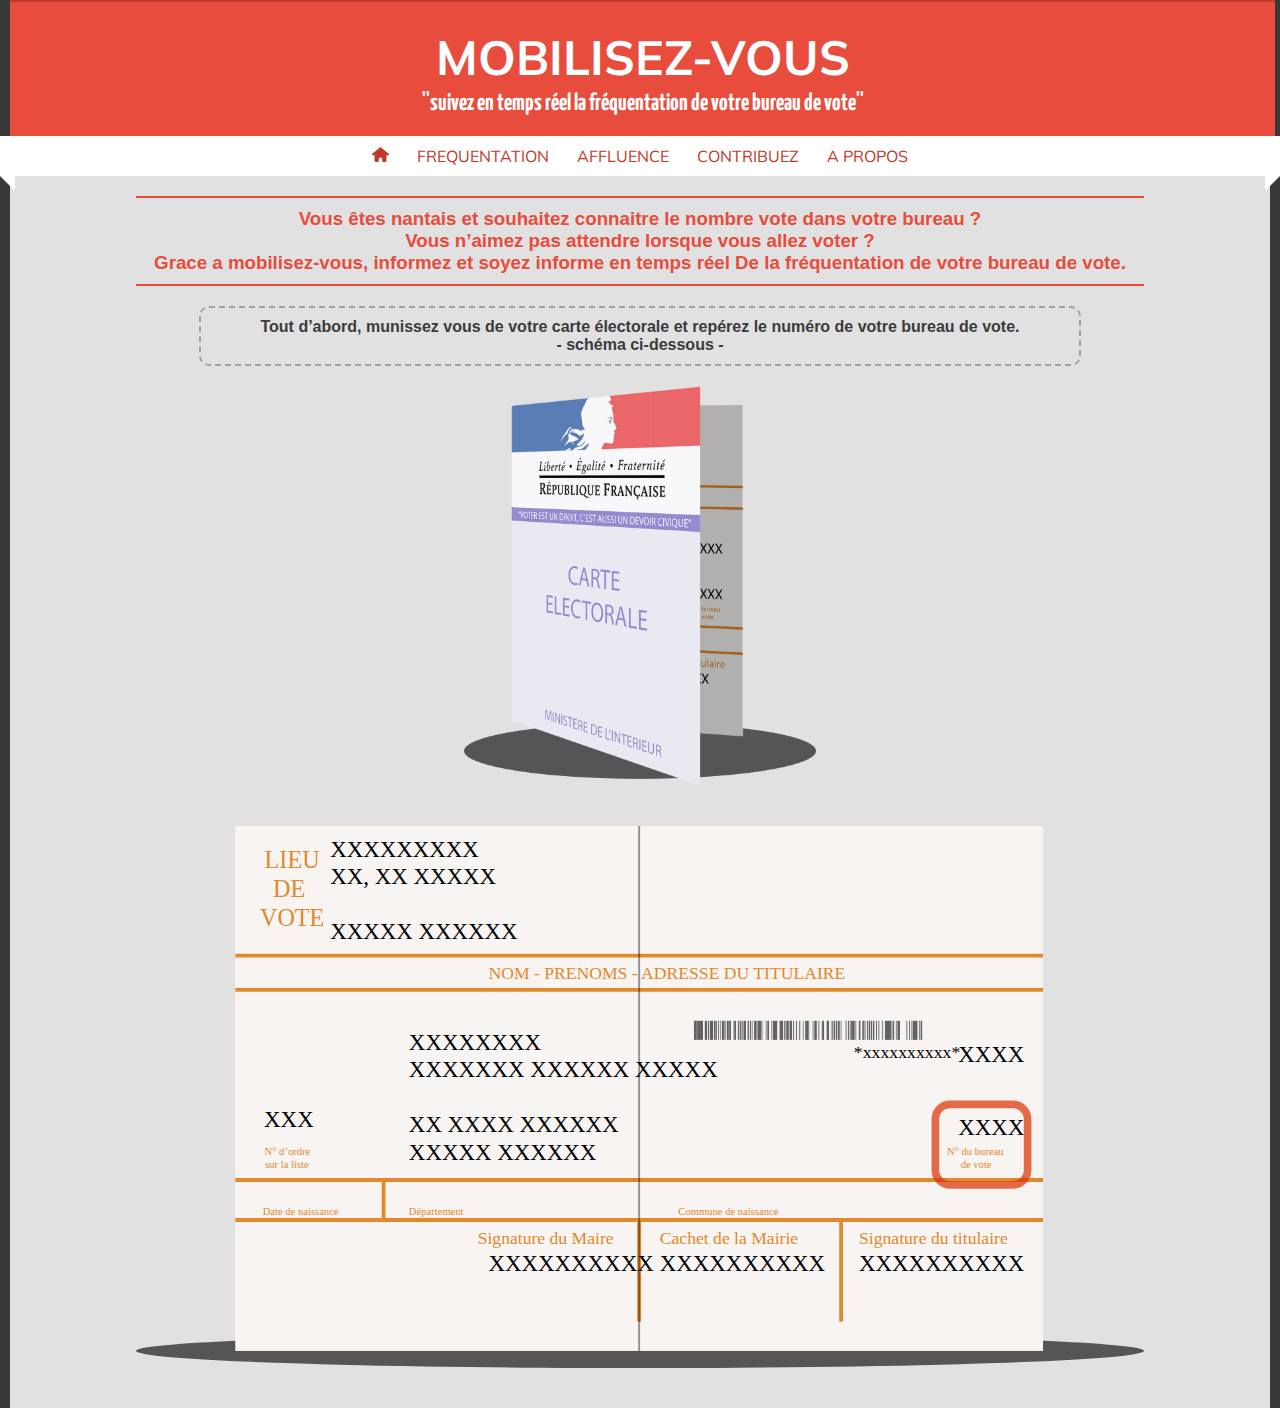
<file: index.html>
<html lang="fr">
<head>
    <meta http-equiv="Content-Type" content="text/html; charset=UTF-8" />
    <title>
        Accueil    </title>
    <link rel="stylesheet" type="text/css" href="css/base.css" />
</head>
<body>

<!-- Le titre, les menus, la sidebar  -->
<header>
    <!-- le titre et sous titre -->
    <div id="title">
        <h1>MOBILISEZ-VOUS</h1>
        <h2>''suivez en temps réel la fréquentation de votre bureau de vote''</h2>
    </div>
    <!-- les menus -->
    <ul id="menu">
        <li class="home"><a href="index.html"> <img class="home" src="images/home.svg" /> </a></li>
        <li><a href="frequentation.html">FREQUENTATION</a></li>
        <li><a href="affluence.html">AFFLUENCE</a></li>
        <li><a href="contribuez.html">CONTRIBUEZ</a></li>
        <li><a href="apropos.html">A PROPOS</a></li>
    </ul>
    <img id="bandeau1" src="images/triangle1.svg">
    <img id="bandeau2" src="images/triangle2.svg">
</header>

    <!-- la sidebar -->


<div id="main">

    <h3>Vous êtes nantais et souhaitez connaitre le nombre vote dans votre bureau ?<br>
Vous n’aimez pas attendre lorsque vous allez voter ?</br>
Grace a mobilisez-vous, informez et soyez informe en temps réel 
De la fréquentation de votre bureau de vote.
    </h3>
    <h4>
    Tout d’abord, munissez vous de votre carte électorale et repérez le numéro de votre bureau de vote.<br>
    - schéma ci-dessous -
    </h4>
    <img src="images/illu-carte.png" class="accueil-illu">
    <img src="images/carteElecFace2.svg" class="accueil-illu2">
</div>
<!--[if IE]>
<div id="ie">
Chrome, Firefox ou même Safari mais par pitiée, pas Internet Explorer<br>
<a href="https://www.google.com/intl/fr_fr/chrome/browser/">Installer Chorme</a><br>
<a href="http://www.mozilla.org/fr/firefox/new/">Istaller Firefox</a><br>
</div>
<![endif]-->
<footer>

</footer>

</body>
</html>
</file>
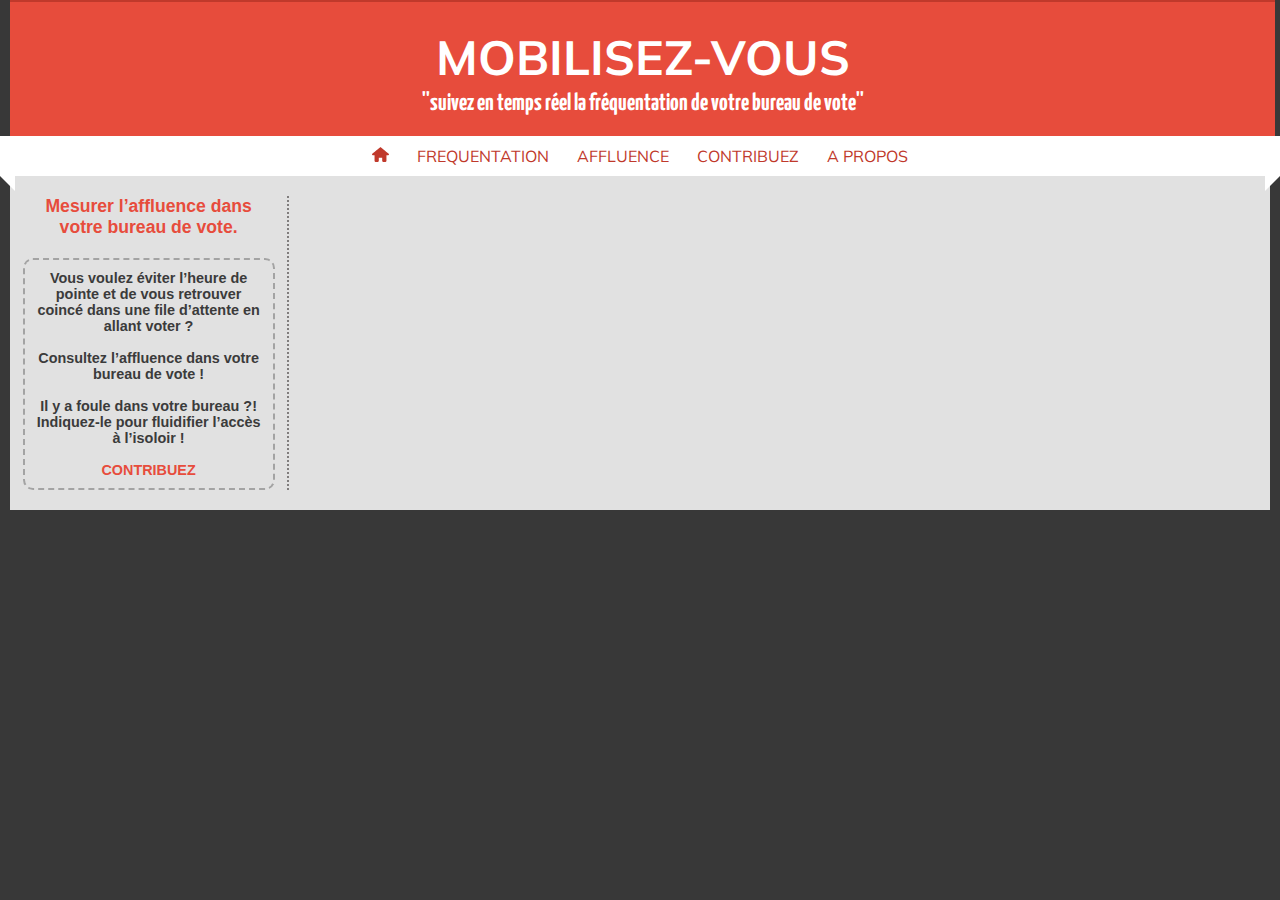
<file: affluence.html>
<html lang="fr">
<head>
    <meta http-equiv="Content-Type" content="text/html; charset=UTF-8" />
    <title>
        Affluence    </title>
    <link rel="stylesheet" type="text/css" href="css/base.css" />
</head>
<body>

<!-- Le titre, les menus, la sidebar  -->
<header>
    <!-- le titre et sous titre -->
    <div id="title">
        <h1>MOBILISEZ-VOUS</h1>
        <h2>''suivez en temps réel la fréquentation de votre bureau de vote''</h2>
    </div>
    <!-- les menus -->
    <ul id="menu">
        <li class="home"><a href="index.html"> <img class="home" src="images/home.svg" /> </a></li>
        <li><a href="frequentation.html">FREQUENTATION</a></li>
        <li><a href="affluence.html">AFFLUENCE</a></li>
        <li><a href="contribuez.html">CONTRIBUEZ</a></li>
        <li><a href="apropos.html">A PROPOS</a></li>
    </ul>
    <img id="bandeau1" src="images/triangle1.svg">
    <img id="bandeau2" src="images/triangle2.svg">
</header>

    <!-- la sidebar -->


<div id="main">

    <div id="sidebar">
    	<h5>
    		Mesurer l’affluence dans votre bureau de vote.
    	</h5>
    	<h6>
    		Vous voulez éviter l’heure de pointe et de vous retrouver coincé dans une file d’attente en allant voter ?<br><br>
    		Consultez l’affluence dans votre bureau de vote !<br><br>
			Il y a foule dans votre bureau ?! Indiquez-le pour fluidifier l’accès à l’isoloir ! <br><br>
			<a href="contribuez.html">CONTRIBUEZ</a>
    	</h6>
    </div>

    <div id="content-side">

    </div>
</div>
<!--[if IE]>
<div id="ie">
Chrome, Firefox ou même Safari mais par pitiée, pas Internet Explorer<br>
<a href="https://www.google.com/intl/fr_fr/chrome/browser/">Installer Chorme</a><br>
<a href="http://www.mozilla.org/fr/firefox/new/">Istaller Firefox</a><br>
</div>
<![endif]-->
<footer>

</footer>

</body>
</html>
</file>
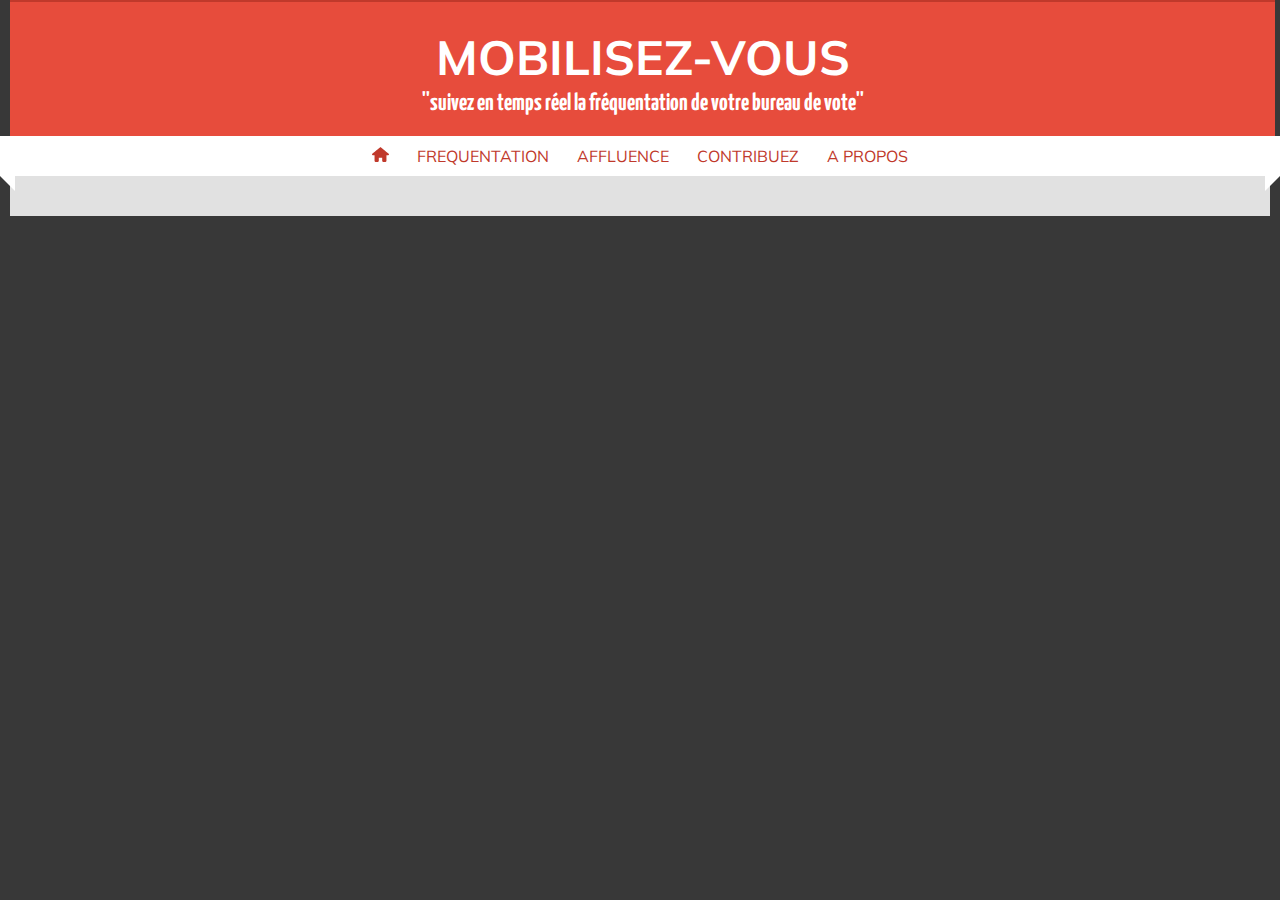
<file: apropos.html>
<html lang="fr">
<head>
    <meta http-equiv="Content-Type" content="text/html; charset=UTF-8" />
    <title>
        A propos    </title>
    <link rel="stylesheet" type="text/css" href="css/base.css" />
</head>
<body>

<!-- Le titre, les menus, la sidebar  -->
<header>
    <!-- le titre et sous titre -->
    <div id="title">
        <h1>MOBILISEZ-VOUS</h1>
        <h2>''suivez en temps réel la fréquentation de votre bureau de vote''</h2>
    </div>
    <!-- les menus -->
    <ul id="menu">
        <li class="home"><a href="index.html"> <img class="home" src="images/home.svg" /> </a></li>
        <li><a href="frequentation.html">FREQUENTATION</a></li>
        <li><a href="affluence.html">AFFLUENCE</a></li>
        <li><a href="contribuez.html">CONTRIBUEZ</a></li>
        <li><a href="apropos.html">A PROPOS</a></li>
    </ul>
    <img id="bandeau1" src="images/triangle1.svg">
    <img id="bandeau2" src="images/triangle2.svg">
</header>

    <!-- la sidebar -->


<div id="main">


</div>
<!--[if IE]>
<div id="ie">
Chrome, Firefox ou même Safari mais par pitiée, pas Internet Explorer<br>
<a href="https://www.google.com/intl/fr_fr/chrome/browser/">Installer Chorme</a><br>
<a href="http://www.mozilla.org/fr/firefox/new/">Istaller Firefox</a><br>
</div>
<![endif]-->
<footer>

</footer>

</body>
</html>
</file>
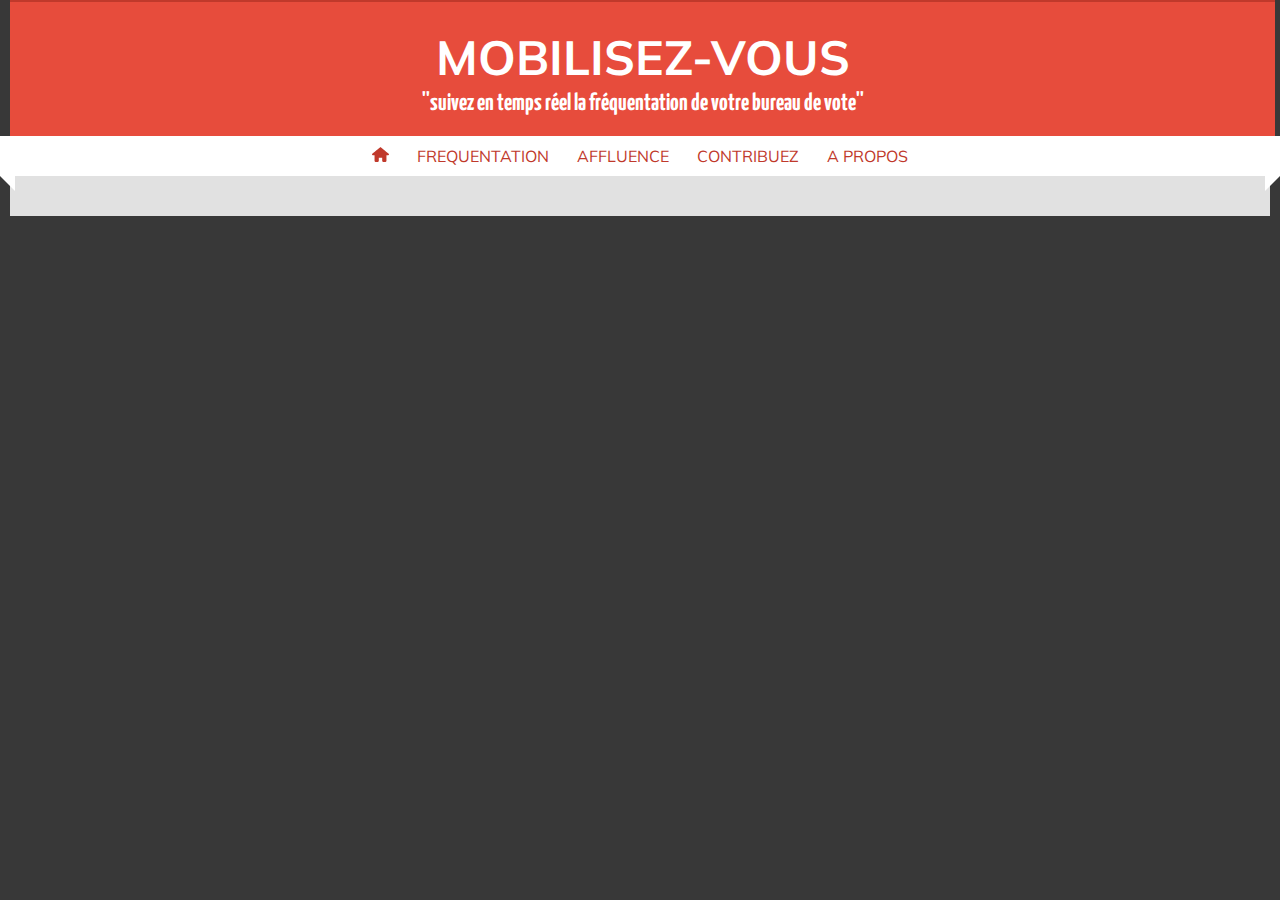
<file: contribuez.html>
<html lang="fr">
<head>
    <meta http-equiv="Content-Type" content="text/html; charset=UTF-8" />
    <title>
        Contribuez    </title>
    <link rel="stylesheet" type="text/css" href="css/base.css" />
</head>
<body>

<!-- Le titre, les menus, la sidebar  -->
<header>
    <!-- le titre et sous titre -->
    <div id="title">
        <h1>MOBILISEZ-VOUS</h1>
        <h2>''suivez en temps réel la fréquentation de votre bureau de vote''</h2>
    </div>
    <!-- les menus -->
    <ul id="menu">
        <li class="home"><a href="index.html"> <img class="home" src="images/home.svg" /> </a></li>
        <li><a href="frequentation.html">FREQUENTATION</a></li>
        <li><a href="affluence.html">AFFLUENCE</a></li>
        <li><a href="contribuez.html">CONTRIBUEZ</a></li>
        <li><a href="apropos.html">A PROPOS</a></li>
    </ul>
    <img id="bandeau1" src="images/triangle1.svg">
    <img id="bandeau2" src="images/triangle2.svg">
</header>

    <!-- la sidebar -->


<div id="main">


</div>
<!--[if IE]>
<div id="ie">
Chrome, Firefox ou même Safari mais par pitiée, pas Internet Explorer<br>
<a href="https://www.google.com/intl/fr_fr/chrome/browser/">Installer Chorme</a><br>
<a href="http://www.mozilla.org/fr/firefox/new/">Istaller Firefox</a><br>
</div>
<![endif]-->
<footer>

</footer>

</body>
</html>
</file>
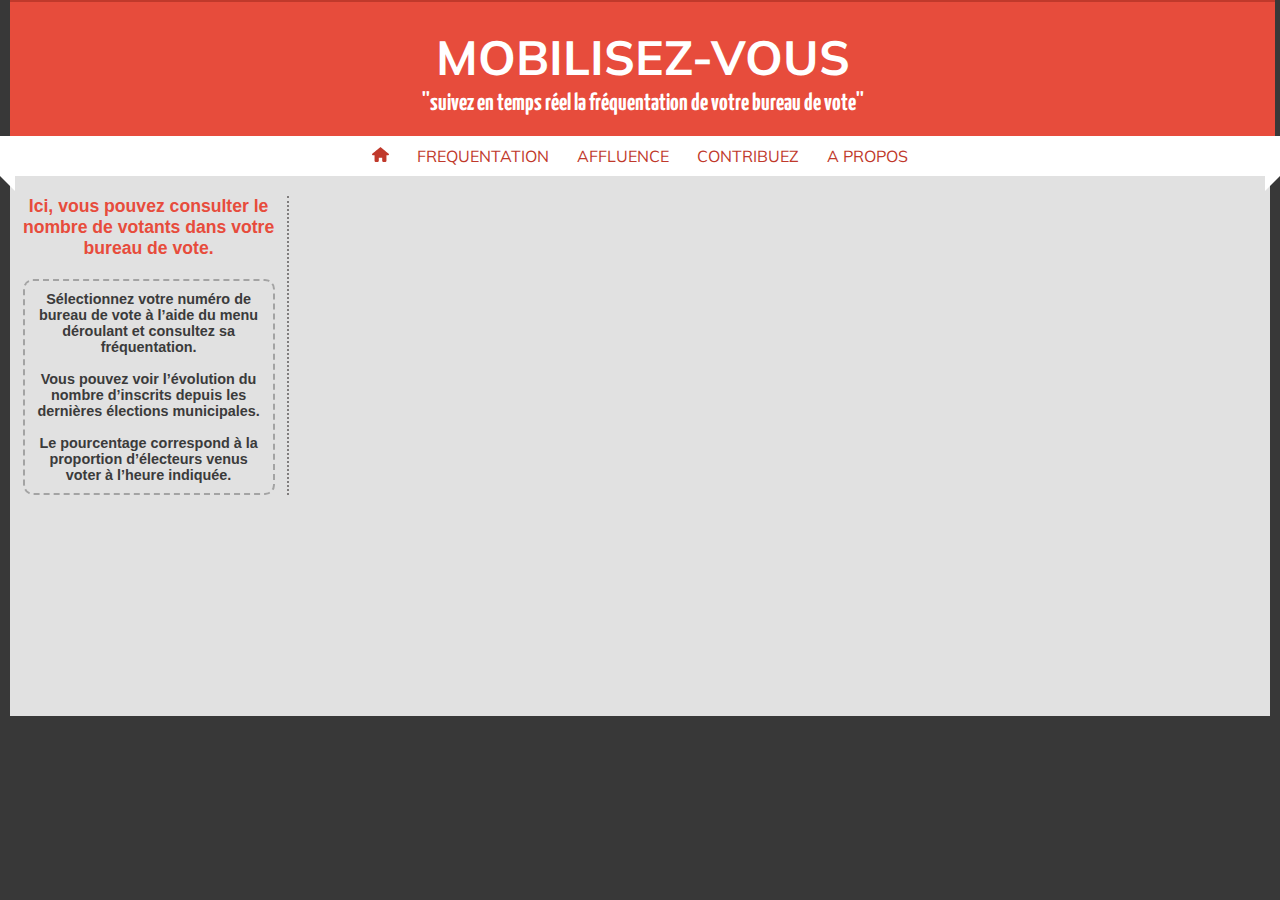
<file: frequentation.html>
<html lang="fr">
<head>
    <meta http-equiv="Content-Type" content="text/html; charset=UTF-8" />
    <title>
        Fréquentation    </title>
    <link rel="stylesheet" type="text/css" href="css/base.css" />
</head>
<body>

<!-- Le titre, les menus, la sidebar  -->
<header>
    <!-- le titre et sous titre -->
    <div id="title">
        <h1>MOBILISEZ-VOUS</h1>
        <h2>''suivez en temps réel la fréquentation de votre bureau de vote''</h2>
    </div>
    <!-- les menus -->
    <ul id="menu">
        <li class="home"><a href="index.html"> <img class="home" src="images/home.svg" /> </a></li>
        <li><a href="frequentation.html">FREQUENTATION</a></li>
        <li><a href="affluence.html">AFFLUENCE</a></li>
        <li><a href="contribuez.html">CONTRIBUEZ</a></li>
        <li><a href="apropos.html">A PROPOS</a></li>
    </ul>
    <img id="bandeau1" src="images/triangle1.svg">
    <img id="bandeau2" src="images/triangle2.svg">
</header>
    <!-- la sidebar -->
<div id="main">
    <link rel="stylesheet" href="//cdn.leafletjs.com/leaflet-0.7.2/leaflet.css" />
    <style>
    #map {
      width: 99%;
      height: 500px;
    }

    .active {
        stroke: green;
        stroke-width: 1px;
    }
    .info {
        padding: 6px 8px;
        font: 14px/16px Arial, Helvetica, sans-serif;
        background: white;
        background: rgba(255,255,255,0.8);
        box-shadow: 0 0 15px rgba(0,0,0,0.2);
        border-radius: 5px;
    }
    .info h4 {
        margin: 0 0 5px;
        color: #777;
    }

    .legend {
        text-align: left;
        line-height: 18px;
        color: #555;
    }
    .legend i {
        width: 18px;
        height: 18px;
        float: left;
        margin-right: 8px;
        opacity: 0.7;
    }
    /* TypeAhead */

    .typeahead,
    .tt-query,
    .tt-hint {
      width: 396px;
      height: 30px;
      padding: 8px 12px;
      font-size: 24px;
      line-height: 30px;
      border: 2px solid #ccc;
      -webkit-border-radius: 8px;
         -moz-border-radius: 8px;
              border-radius: 8px;
      outline: none;
    }

    .typeahead {
      background-color: #fff;
    }

    .typeahead:focus {
      border: 2px solid #0097cf;
    }

    .tt-query {
      -webkit-box-shadow: inset 0 1px 1px rgba(0, 0, 0, 0.075);
         -moz-box-shadow: inset 0 1px 1px rgba(0, 0, 0, 0.075);
              box-shadow: inset 0 1px 1px rgba(0, 0, 0, 0.075);
    }

    .tt-hint {
      color: #999
    }

    .tt-dropdown-menu {
      width: 422px;
      margin-top: 12px;
      padding: 8px 0;
      background-color: #fff;
      border: 1px solid #ccc;
      border: 1px solid rgba(0, 0, 0, 0.2);
      -webkit-border-radius: 8px;
         -moz-border-radius: 8px;
              border-radius: 8px;
      -webkit-box-shadow: 0 5px 10px rgba(0,0,0,.2);
         -moz-box-shadow: 0 5px 10px rgba(0,0,0,.2);
              box-shadow: 0 5px 10px rgba(0,0,0,.2);
    }

    .tt-suggestion {
      padding: 3px 20px;
      font-size: 18px;
      line-height: 24px;
    }

    .tt-suggestion.tt-cursor {
      color: #fff;
      background-color: #0097cf;

    }
    </style>

    <div id="sidebar">
        <h5>Ici, vous pouvez consulter le nombre de votants dans votre bureau de vote.</h5>
        <h6>Sélectionnez votre numéro de bureau de vote à l’aide du menu déroulant et consultez sa fréquentation.<br><br>
            Vous pouvez voir l’évolution du nombre d’inscrits depuis les dernières élections municipales.<br><br>
            Le pourcentage correspond à la proportion d’électeurs venus voter à l’heure indiquée.
        </h6>
    </div>

    <div id="content-side">
    <div id="map"></div>
    <script src="//cdn.leafletjs.com/leaflet-0.7.2/leaflet.js"></script>
    <script src='//api.tiles.mapbox.com/mapbox.js/plugins/leaflet-omnivore/v0.0.0/leaflet-omnivore.min.js'></script>
    <script src="js/simple_statistics.js"></script>
    <script src="js/chroma.min.js"></script>
    <script src="js/leaflet.ajax.js"></script>
    <script src="js/jquery-1.10.2.min.js"></script>
    <script src="js/typeahead.bundle.js"></script>

    <script type="text/javascript">
        // Initialisation de l'emprise initiale et de la carte
        var initialBounds = new L.latLngBounds(new L.latLng(47.18, -1.64), new L.latLng(47.295, -1.47));
        var map = L.map('map', {
            center: [47.2375, -1.555],
            zoom: 12,
            maxZoom: 16,
            minZoom: 11
        });

        // Ajout du fond de carte
        L.tileLayer('http://{s}.acetate.geoiq.com/tiles/' + 'terrain' + '/{z}/{x}/{y}' + '.png', {
            //maxZoom: 18,
            opacity: 0.4,
            attribution: 'Map data &copy; <a href="http://openstreetmap.org">OpenStreetMap</a> contributors, <a href="http://creativecommons.org/licenses/by-sa/2.0/">CC-BY-SA</a>, Imagery © <a href="http://cloudmade.com">CloudMade</a>'
        }).addTo(map);

        L.tileLayer('http://{s}.acetate.geoiq.com/tiles/' + 'acetate-labels' + '/{z}/{x}/{y}' + '.png', {
            //maxZoom: 18,
            attribution: 'Map data &copy; <a href="http://openstreetmap.org">OpenStreetMap</a> contributors, <a href="http://creativecommons.org/licenses/by-sa/2.0/">CC-BY-SA</a>, Imagery © <a href="http://cloudmade.com">CloudMade</a>'
        }).addTo(map);


        // Controle permettant d'afficher les informations au survol
        var info = L.control();

        info.onAdd = function (map) {
            this._div = L.DomUtil.create('div', 'info');
            this.update();
            return this._div;
        };

        info.update = function (props) {
            this._div.innerHTML = (props ? '<h4> Bureau ' + props.IDBURO + ' - Année 2008</h4>' +
                '<i><b>Adresse</b></i>:' + props.LIEU_SITE + ' ' + props.LIEU_NOM + '<br />' + props.LIEU_ADRES + '<br />' +
                '<i><b>Nombre de votants</b></i>: ' + props.resultats_2008_municipales_VOT2008 + '<br />' +
                '<i><b>Nombre d\'inscrits</b></i>: ' + props.resultats_2008_municipales_INS2008 + ' '  + '<br />' +
                '<i><b>Pourcentage de votants</b></i>: ' + props.resultats_2008_municipales_VOT2008P + '%'
                : 'Survolez un bureau de vote');
        };

        info.addTo(map);

        var myJson = {};

        function returnCoupletInfo(d) {
            for (var i = 0; i < myJson.couples.length - 1; i++) {
                var couplet = myJson.couples.slice(i, i + 2);
                var returnValue = {couplet : couplet};
                if (i < (myJson.couples.length - 2)) {
                    if (d >= couplet[0] && d < couplet[1]){
                        returnValue["position"] = i;
                        return returnValue;
                    }
                } else {
                    couplet = myJson.couples.slice(i, i + 1);
                        returnValue["position"] = i;
                        return returnValue;
                }
            }
        };

        // get color depending on population density value
        function getColor(d) {
            var valuePosition = returnCoupletInfo(d);
            var colorRanges = chroma.brewer.OrRd.slice(0,7);
            var colorRanges = chroma.brewer.Reds.slice(0,7);

            var retour = colorRanges[valuePosition.position];
            return retour;
        }
        function style(feature) {
            return {
                weight: 1,
                opacity: 1,
                color: 'white',
                //dashArray: '3',
                fillOpacity: 0.9,
                fillColor: getColor(feature.properties.resultats_2008_municipales_VOT2008P)
            };
        }

        var geojson;

        function highlightFeature(e) {
            var layer = e.target;

            layer.setStyle({
                weight: 2,
                color: '#666',
                dashArray: '',
                fillOpacity: 0.7
            });

            if (!L.Browser.ie && !L.Browser.opera) {
                layer.bringToFront();
            }

            info.update(layer.feature.properties);
        }

        function resetHighlight(e) {
            geojson.resetStyle(e.target);
            info.update();
        }

        function zoomToFeature(e) {
            var center = e.target.getBounds()
                           .getCenter();
            map.setView(center, 14);
            //map.fitBounds(e.target.getBounds());
        }

        function onEachFeature(feature, layer) {
            layer.on({
                mouseover: highlightFeature,
                mouseout: resetHighlight,
                click: zoomToFeature
            });
        }

        // Chargement de la couche GeoJSON
        L.Util.ajax("data/geo/bureaux-votes-nantes-2008.geojson").then(function(data){
            var dataPourcents = data.features.map(function(element, index, array) {
                return element.properties.resultats_2008_municipales_VOT2008P;
            });
            var dataPourcents = data.features.map(function(element, index, array) {
                return element.properties.resultats_2008_municipales_VOT2008P;
            });

            myJson.couples = ss.jenks(dataPourcents, 7);

            geojson = L.geoJson(data, {
                style: style,
                onEachFeature: onEachFeature
            });

            map.addLayer(geojson);

            addLegend();

        });

        //Ajout des crédits
        map.attributionControl.addAttribution('Données <a href="http://data.nantes.fr/">Ville de Nantes</a>, <a href="http://data.nantes.fr/licence/">licence ODBL</a> &copy;');

        function addLegend() {
            // Gestion de la légende
            var legend = L.control({position: 'bottomright'});

            legend.onAdd = function (map) {

                var div = L.DomUtil.create('div', 'info legend'),
                    grades = myJson.couples,
                    labels = [],
                    from, to;

                for (var j = 0; j < grades.length - 1; j++) {
                    from = grades[j];
                    to = grades[j + 1];

                    labels.push(
                        '<i style="background:' + getColor(from) + '"></i> ' +
                        from + (to ? '&ndash;' + to : '+'));
                }

                div.innerHTML = labels.join('<br>');
                return div;
            };

            legend.addTo(map);
        }

    </script>
    </div>
</div>
<footer>
</footer>
</body>
</html>
</file>
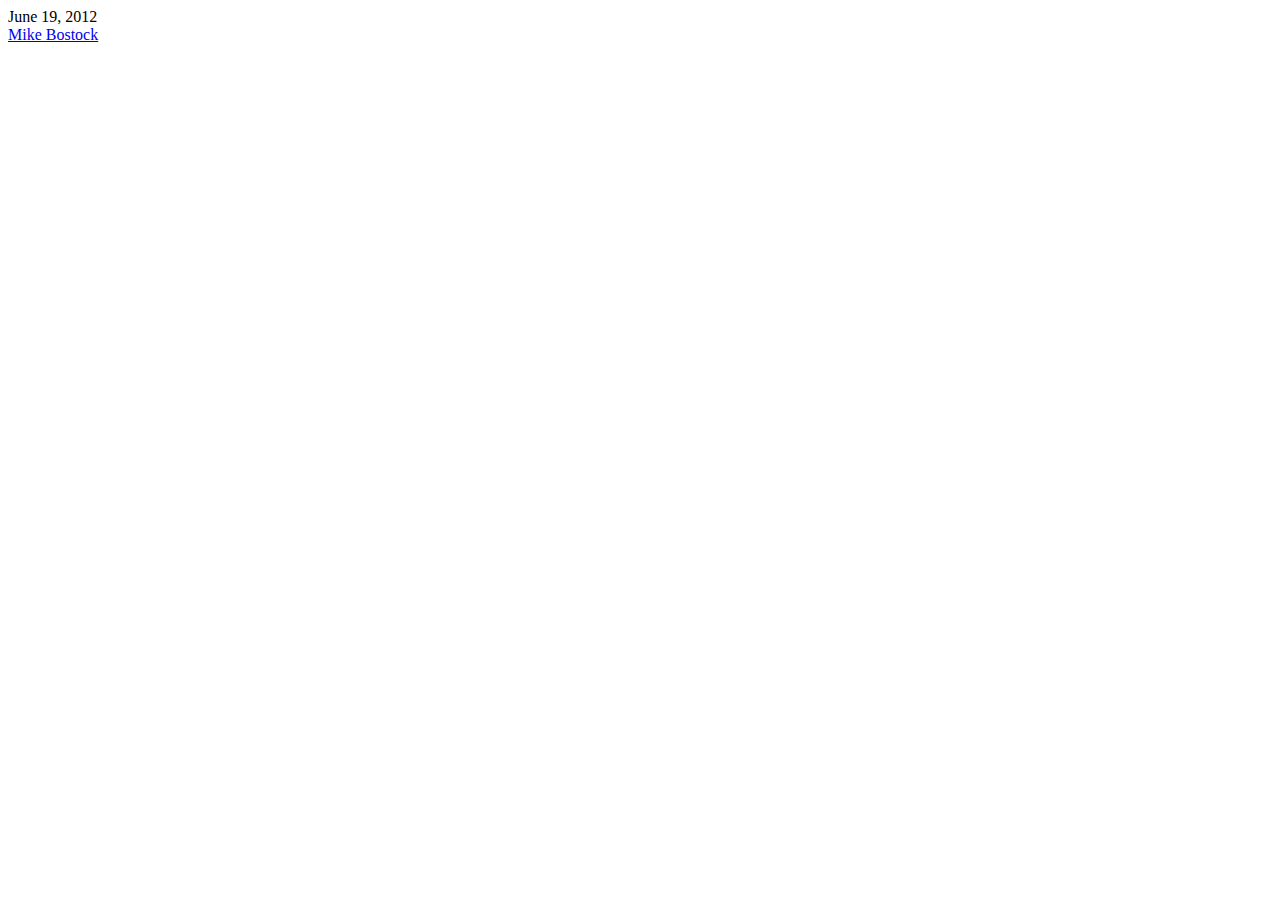
<file: testD3Leaflet.html>
<!DOCTYPE html>
<html>
<meta charset="utf-8">
<title>D3 + Leaflet</title>
<style>

@import url(http://cdn.leafletjs.com/leaflet-0.7.2/leaflet.css);

#map {
  width: 960px;
  height: 500px;
}

svg {
  position: relative;
}

path {
  fill: #000;
  fill-opacity: .2;
  stroke: #fff;
  stroke-width: 1.5px;
}

path:hover {
  fill: brown;
  fill-opacity: .7;
}

</style>

<header>
  <aside>June 19, 2012</aside>
  <a href="../" rel="author">Mike Bostock</a>
</header>


<p id="map">


<script src="http://d3js.org/d3.v3.min.js"></script>
<script src="http://cdn.leafletjs.com/leaflet-0.7.2/leaflet.js"></script>
<script>

//var map = new L.Map("map", {center: [37.8, -96.9], zoom: 4})
var initialZoom = 12;
var map = new L.Map("map", {center: [47.2375, -1.655], zoom: initialZoom})
    .addLayer(new L.TileLayer("http://{s}.tile.cloudmade.com/1a1b06b230af4efdbb989ea99e9841af/998/256/{z}/{x}/{y}.png"));

var svg = d3.select(map.getPanes().overlayPane).append("svg"),
    g = svg.append("g").attr("class", "leaflet-zoom-hide");

//d3.json("us-states.json", function(collection) {
d3.json("data/geo/bureaux-votes-nantes.geojson", function(collection) {
  var transform = d3.geo.transform({point: projectPoint}),
      path = d3.geo.path().projection(transform),
      bounds = path.bounds(collection);

      console.log(bounds);

  var feature = g.selectAll("path")
      .data(collection.features)
    .enter().append("path");

  map.on("moveend", reset);
  reset();

  // Reposition the SVG to cover the features.
  function reset() {
      var bounds = path.bounds(collection);

    var topLeft = bounds[0],
        bottomRight = bounds[1];
        console.log("abc");
    
    svg .attr("width", bottomRight[0] - topLeft[0])
        .attr("height", bottomRight[1] - topLeft[1])
        .style("left", topLeft[0] + "px")
        .style("top", topLeft[1] + "px");

    g   .attr("transform", "translate(" + -topLeft[0] + "," + -topLeft[1] + ")");

    feature.attr("d", path);
  }

  // Use Leaflet to implement a D3 geometric transformation.
  function projectPoint(x, y) {
    var point = map.latLngToLayerPoint(new L.LatLng(y, x));
    this.stream.point(point.x, point.y);
  }
});

</script>
</file>
<file: css/base.css>
@import url(http://fonts.googleapis.com/css?family=Muli);
@import url(http://fonts.googleapis.com/css?family=Yanone+Kaffeesatz:200);

#ie{
	position: absolute;
	height: 100%;
	width: 100%;
	background: #e74c3c;
	top: 0;
	overflow: hidden;
	color: white;
	text-align: center;
	padding-top: 10%;
}

html, body {
	font-size: 100%;
	margin: 0 auto;
	padding: 0 auto;
	background: #383838;
	font-family: arial;
}
/* liens */
a{
	text-decoration: none;
	color: white;
}
/* les fonts */
h1, h2, h3, h4, h5, h6 {
	margin: 0 auto;
	padding: 0 auto;
	text-align: center;
	color: white;

}
h1 {
	font-size: 3em;
	font-family: 'Muli', sans-serif;
	padding: 25px 0px 5px 0px;
}
h2 {
	font-size: 1.5em;
	font-family: 'Yanone Kaffeesatz', sans-serif;
}
h3 {
	color: #e74c3c;
	border-top: solid 2px;
	border-bottom: solid 2px;
	padding: 10px;
	margin: 0 auto;
	text-align: justify center;
	margin: 0px 10% 0px 10%;
}
h4 {
	border: dashed 2px #a3a3a3;
	border-radius: 10px;
	padding: 10px 10px 10px 10px;
	margin: 0 auto;
	text-align: center;
	color: #3b3b3b;
	margin: 20px 15% 0px 15%;
}
h5{
	color: #e74c3c;
	font-size: 1.1em;
	margin: 0 auto;
	text-align: justify justify;
	margin-bottom: 20px;
}
h6{
	color: #3b3b3b;
	font-size: 0.9em;
	margin: 0 auto;
	text-align: justify justify;
	border: dashed 2px #a3a3a3;
	border-radius: 10px;
	padding: 10px 10px 10px 10px;
}
h6 a {
	color: #e74c3c;
}


header {
}
	#title {
		background: #e74c3c;
		margin:0px 5px 0px 10px;
		padding-bottom: 20px;
		border-top: solid 2px #c0392b;
	}
	#menu {
    	padding: 0; margin: 0;  
    	text-align: center;
		background: white;
		font-family: 'Muli', sans-serif;
		padding-top: 10px;
		height: 30px;
	}
		#menu li, #menu li a {
			display: inline;  
    		list-style: none;
    		font-size: 100%;
			color: #c0392b;  
		}
		#menu li a {
			padding: 10px 12px 10px 12px;
		}
		#menu li a:hover {
			background-color: #c0392b;
			color: white;
			height: 40px;
		}
		.home{
			height: 15px;
		}
	#bandeau1 {
		width: 15px;
		float: left;
	}
	#bandeau2 {
		width: 15px;
		float: right;
	}


#main {
	margin:0px 10px 0px 10px;
	background: #e1e1e1;
	padding-top: 20px;
	padding-bottom: 20px;
}
#main:before,
#main:after {
    content:"";
    display:table;
}
#main:after {
    clear:both;
}
#main {
    zoom:1;
    text-align: center;
}

	/* Template Accueil */
	.accueil-illu {
		margin: 0 auto;
		height: 400px;
		margin: 20px;
	}
	.accueil-illu2 {
		margin: 0 auto;
		width: 80%;
		margin: 20px;
	}


	/* Template Sidebar */
	#sidebar {
		padding: 0px 1% 0px 1%;
		border-right: dotted 2px #807d7d;
	    width: 20%;
	    float: left;
	    text-align:justify;
	}
	#content-side {
		padding: 0px 1% 0px 1%;
		width: 75%;
		float: left;
		text-align:justify;
	}
</file>
